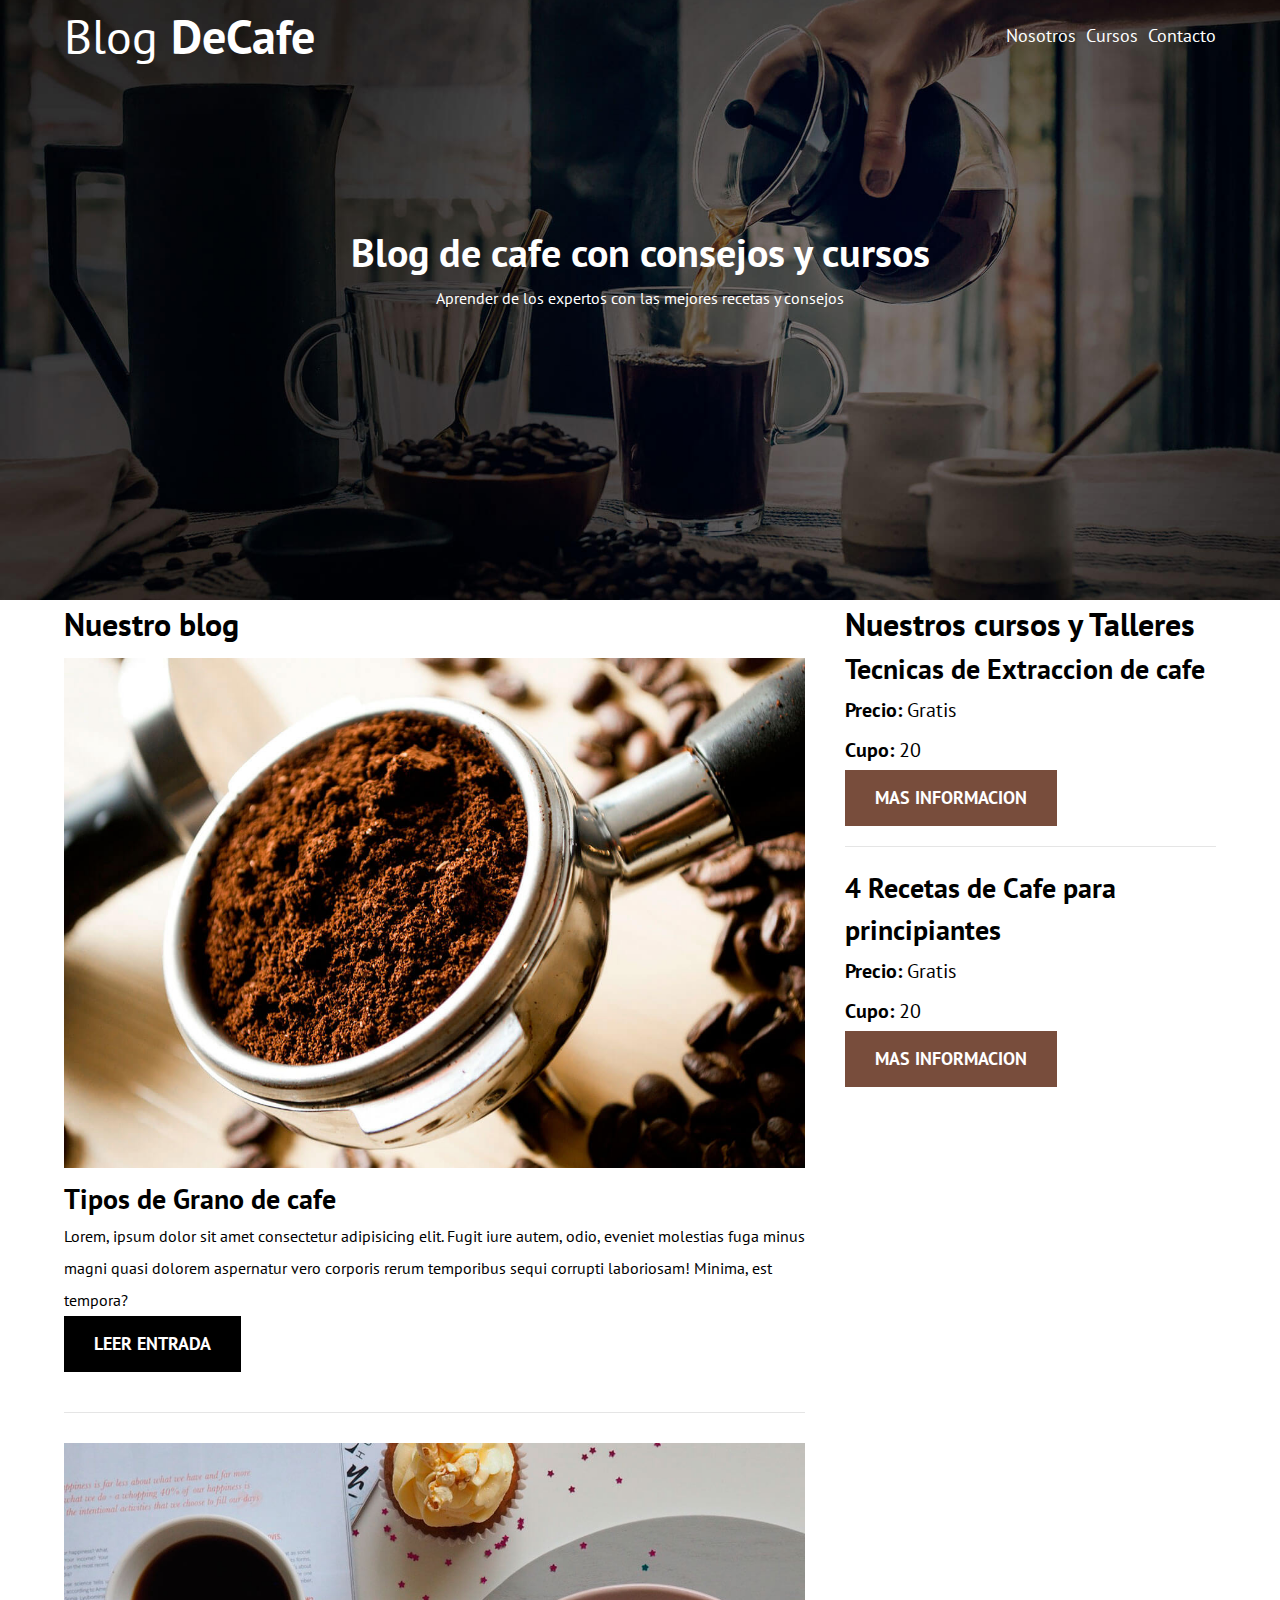
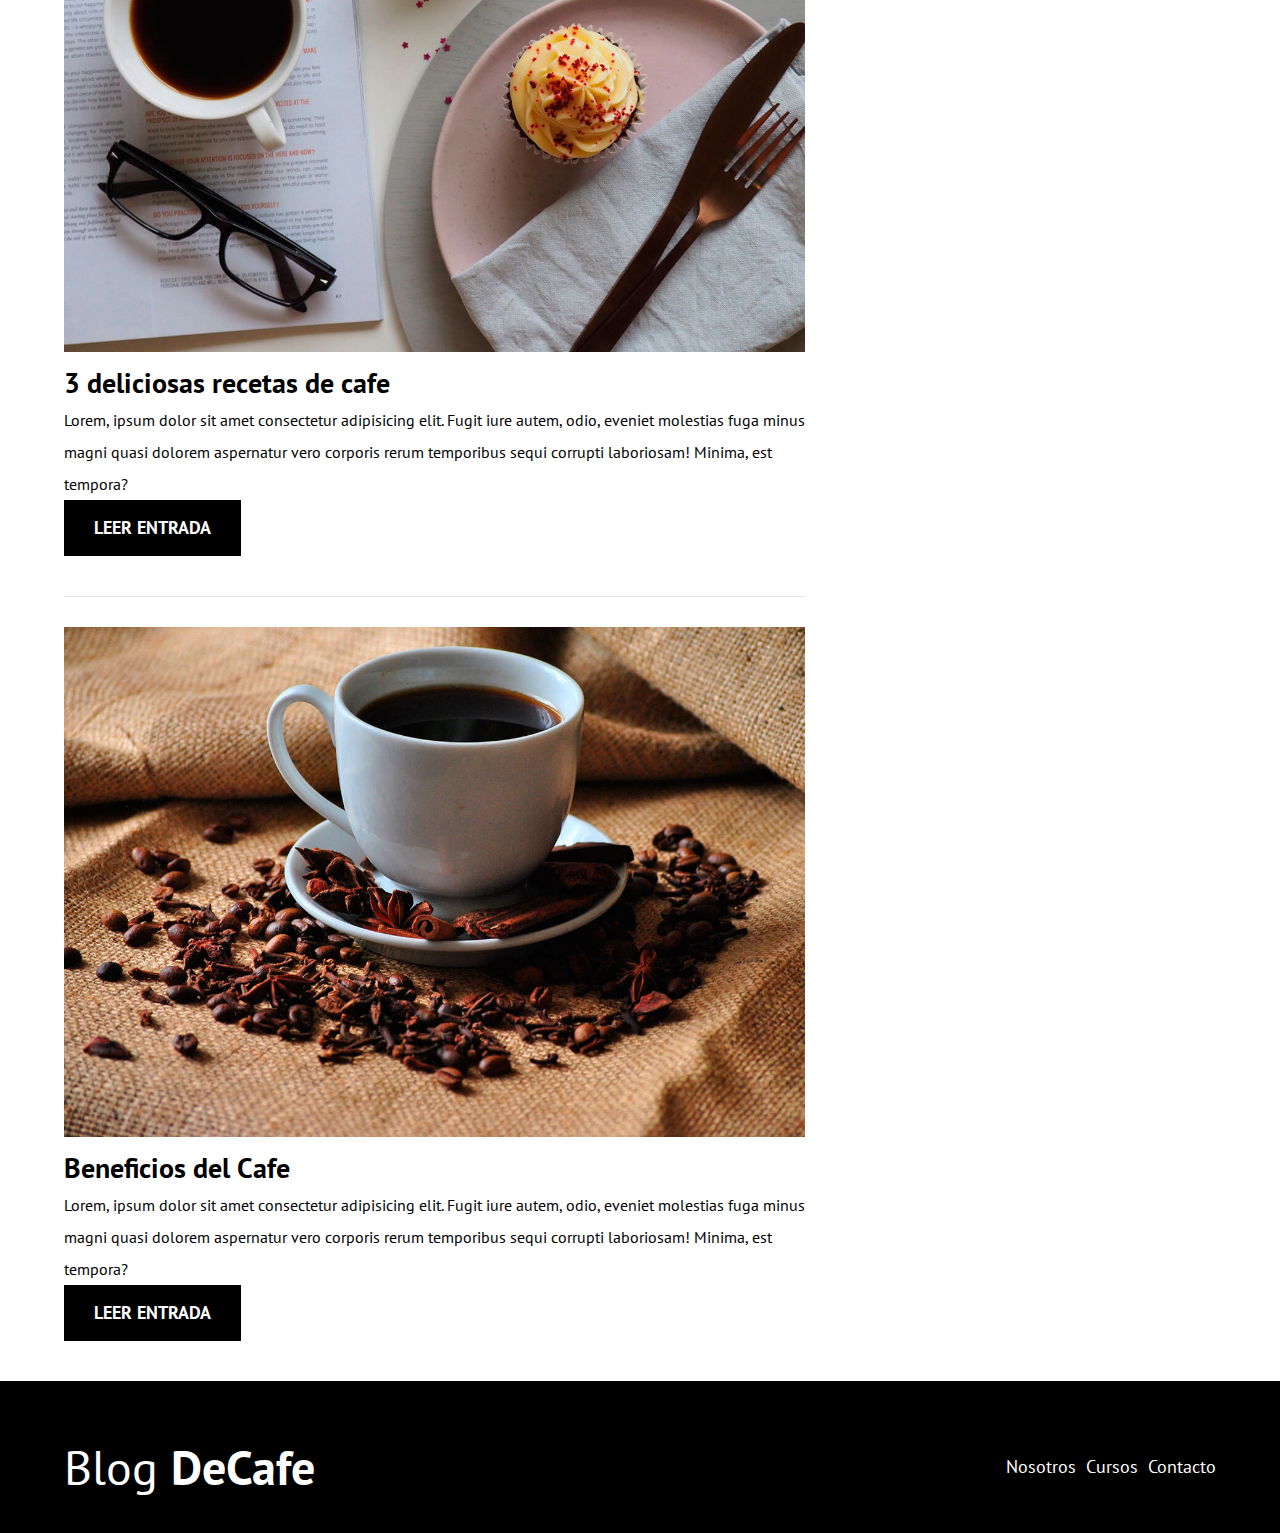
<file: index.html>
<!DOCTYPE html>
<html lang="en">
<head>
    <meta charset="UTF-8">
    <meta http-equiv="X-UA-Compatible" content="IE=edge">
    <meta name="viewport" content="width=device-width, initial-scale=1.0">
    <title>Blog de Cafe</title>
    <meta name="descripcion" content="Pagina web de Blog de Cafe">


    <!--fonts-->
    <link rel="preconnect" href="https://fonts.googleapis.com">
    <link rel="preconnect" href="https://fonts.gstatic.com" crossorigin>
    <link rel="preconnect" href="https://fonts.googleapis.com">
    <link rel="preconnect" href="https://fonts.gstatic.com" crossorigin>
    <link rel="preconnect" href="https://fonts.googleapis.com">
    <link rel="preconnect" href="https://fonts.gstatic.com" crossorigin> 
 
    <!-- pre-load -->
    <link rel="pre-load" href="normalice.css" as="style">
    <link rel="pre-load" href="style.css" as="style">
    <link rel="pre-load" href="https://fonts.googleapis.com/css2?family=PT+Sans:wght@700&display=swap" crossorigin="crossorigin" as="font">
    <link rel="pre-load" href="https://fonts.googleapis.com/css2?family=PT+Sans&display=swap" crossorigin="crossorigin" as="font">
    <link rel="pre-load" href="https://fonts.googleapis.com/css2?family=Staatliches&display=swap" crossorigin="crossorigin" as="font">
    

    <!-- fonts -->
    <link href="https://fonts.googleapis.com/css2?family=PT+Sans:wght@700&display=swap" rel="stylesheet">
    <link href="https://fonts.googleapis.com/css2?family=PT+Sans&display=swap" rel="stylesheet">
    <link href="https://fonts.googleapis.com/css2?family=Staatliches&display=swap" rel="stylesheet">
    <!--normalice-->
   <link rel="stylesheet" href="normalice.css">
    <!-- style-->
    <link rel="stylesheet" href="style.css">
</head>
<body>
    <header class="header">
         <div class="contenedor">
            <div class="barra">
                <a class="logo" href="index.html">
                     <h1 class="logo__nombre no-margin centrar-texto">Blog <span class="logo__bold"> DeCafe</span></h1>
                </a>

                <nav class="navegacion">
                    <a href="nosotros.html" class="navegacion__enlaces">Nosotros</a>
                    <a href="cursos.html" class="navegacion__enlaces">Cursos</a>
                    <a href="contacto.html" class="navegacion__enlaces">Contacto</a>

                </nav>
            </div>
        </div>
        <div class="header__texto">
            <h2 class="no-margin">Blog de cafe con consejos y cursos</h2>
            <p class="no-margin">Aprender de los expertos con las mejores recetas y consejos</p>
        </div>

    </header>

    <div class="contenedor contenido-principal">
        <main class="blog">
            <h3> Nuestro blog</h3>
            <article class="entrada">
                <div class="entrada__imagen">
                     <img loading="lazy" src="img/blog1.jpg" alt="imgane blog">
                </div>
                <div class="entrada__contenido">
                    <h4 class="no-margin">Tipos de Grano de cafe</h4>
                    <p>
                        Lorem, ipsum dolor sit amet consectetur adipisicing elit. Fugit iure autem, odio, eveniet molestias fuga minus magni quasi dolorem aspernatur vero corporis rerum temporibus sequi corrupti laboriosam! Minima, est tempora? </p>
                        <a href="entrada1.html" class="boton boton--primario">Leer entrada</a>
                </div>
            </article>
            <article class="entrada">
                <div class="entrada__imagen">
                     <img loading="lazy" src="img/blog2.jpg" alt="imgane blog">
                </div>
                <div class="entrada__contenido">
                    <h4 class="no-margin">3 deliciosas recetas de cafe</h4>
                    <p>
                        Lorem, ipsum dolor sit amet consectetur adipisicing elit. Fugit iure autem, odio, eveniet molestias fuga minus magni quasi dolorem aspernatur vero corporis rerum temporibus sequi corrupti laboriosam! Minima, est tempora? </p>
                        <a href="entrada2.html" class="boton boton--primario">Leer entrada</a>
                </div>
            </article>
            <article class="entrada">
                <div class="entrada__imagen">
                     <img loading="lazy" src="img/blog3.jpg" alt="imgane blog">
                </div>
                <div class="entrada__contenido">
                    <h4 class="no-margin">Beneficios del Cafe</h4>
                    <p>
                        Lorem, ipsum dolor sit amet consectetur adipisicing elit. Fugit iure autem, odio, eveniet molestias fuga minus magni quasi dolorem aspernatur vero corporis rerum temporibus sequi corrupti laboriosam! Minima, est tempora? </p>
                        <a href="entrada3.html" class="boton boton--primario">Leer entrada</a>
                </div>
            </article>
            
        </main>
        <aside class="sidebar">
            <h3>Nuestros cursos y Talleres</h3>
            <ul class="cursos no-pading">
                <li class="widget-cursos">
                    <h4 class="no-margin">Tecnicas de Extraccion de cafe</h4>
                    <p class="widget-curso__label">Precio:
                    <span class="widget-curso__info">Gratis</span>
                    <p class="widget-curso__label">Cupo:
                    <span class="widget-curso__info"> 20</span>
                    </p>
                    <a href="cursos.html" class="boton boton--secundario">Mas informacion </a>
                </li>
                <li class="widget-cursos">
                    <h4 class="no-margin">4 Recetas de Cafe para principiantes</h4>
                    <p class="widget-curso__label">Precio:
                    <span class="widget-curso__info">Gratis</span>
                    <p class="widget-curso__label">Cupo:
                    <span class="widget-curso__info"> 20</span>
                    </p>
                    <a href="cursos.html" class="boton boton--secundario">Mas informacion</a>
                </li>
            </ul>
        </aside>
    </div> 
</body>
<footer class="footer"> 
    <div class="contenedor footer-flex">
        <a class="logo" href="index.html">
            <h1 class="logo__nombre no-margin centrar-texto">Blog <span class="logo__bold"> DeCafe</span></h1>
       </a>
        <nav class="navegacion">
            <a href="nosotros.html" class="navegacion__enlaces">Nosotros</a>
            <a href="cursos.html" class="navegacion__enlaces">Cursos</a>
            <a href="contacto.html" class="navegacion__enlaces">Contacto</a>

        </nav>
    </div>
</footer>
</html>
</file>
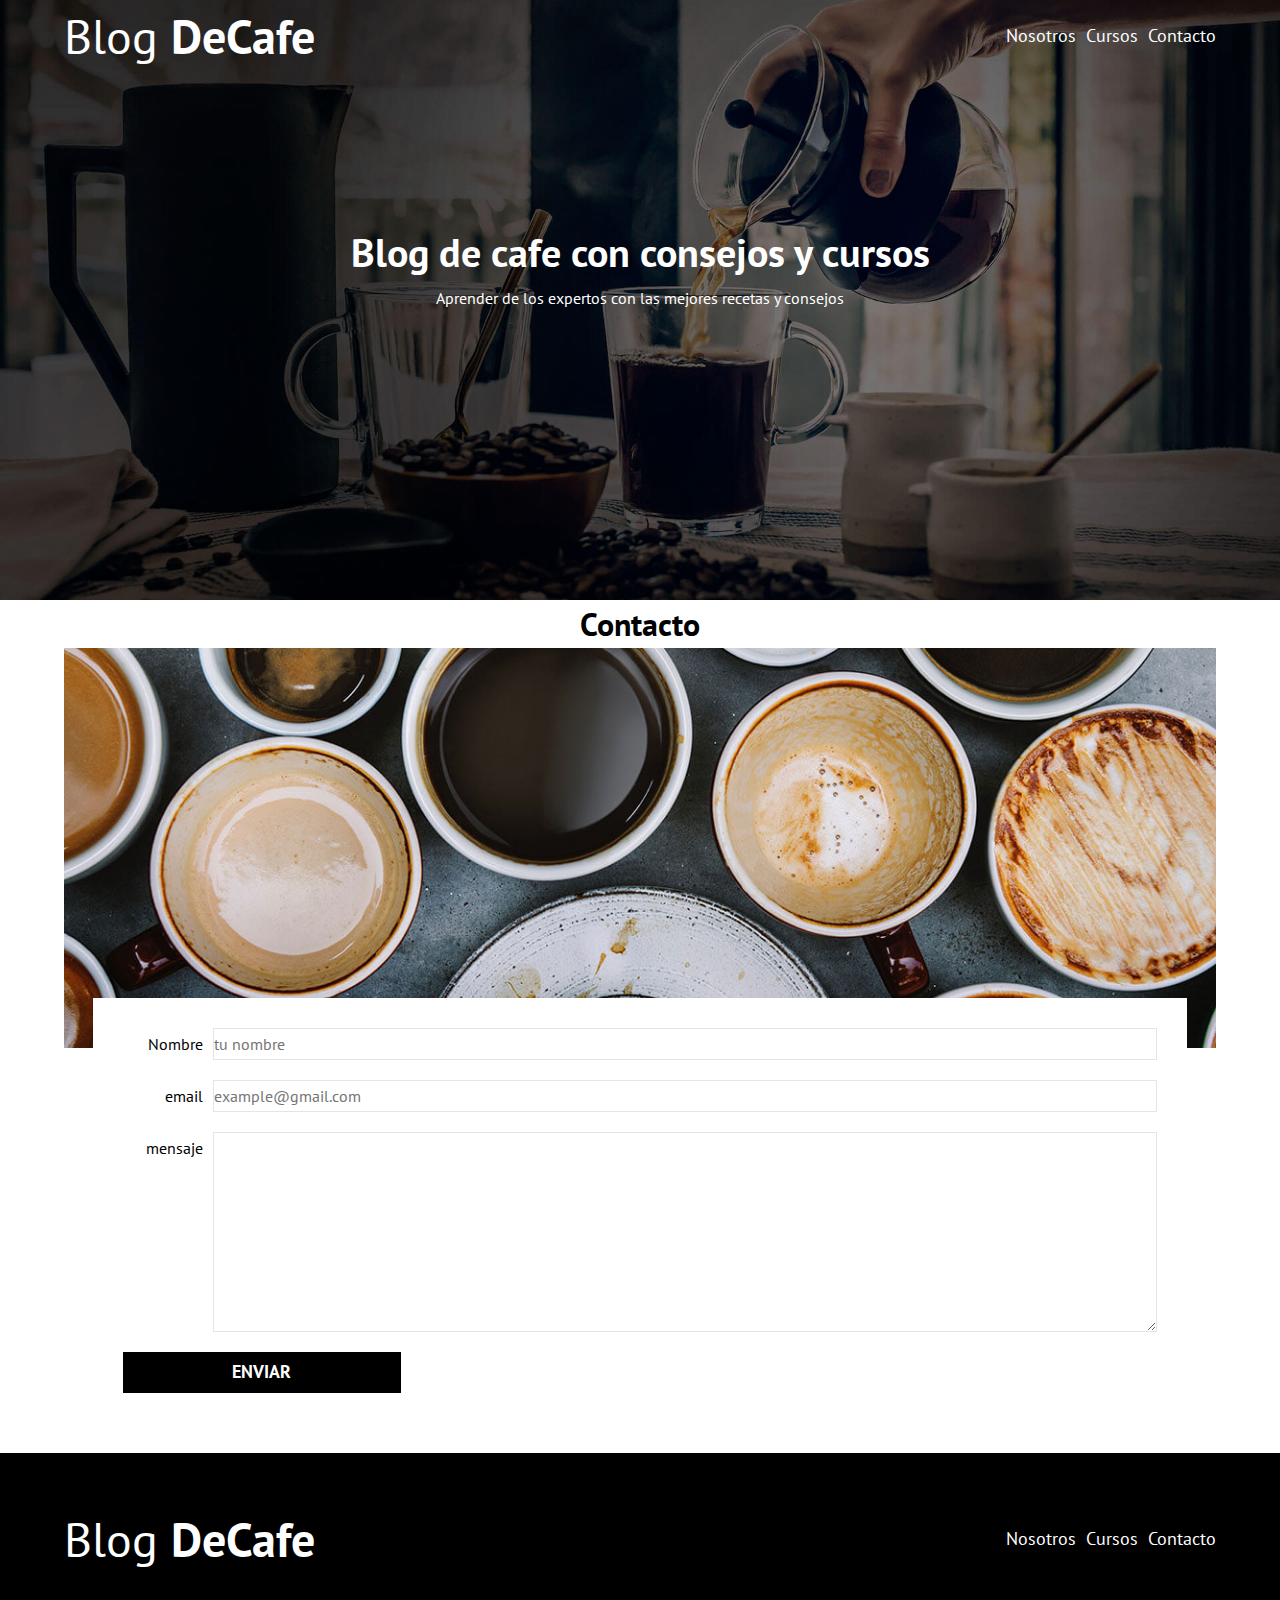
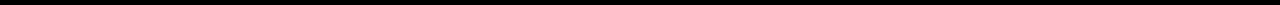
<file: contacto.html>
<!DOCTYPE html>
<html lang="en">
    <head>
        <meta charset="UTF-8">
        <meta http-equiv="X-UA-Compatible" content="IE=edge">
        <meta name="viewport" content="width=device-width, initial-scale=1.0">
        <title>Blog de Cafe</title>
    
        <!--fonts-->
        <link rel="preconnect" href="https://fonts.googleapis.com">
        <link rel="preconnect" href="https://fonts.gstatic.com" crossorigin>
        <link rel="preconnect" href="https://fonts.googleapis.com">
        <link rel="preconnect" href="https://fonts.gstatic.com" crossorigin>
        <link rel="preconnect" href="https://fonts.googleapis.com">
        <link rel="preconnect" href="https://fonts.gstatic.com" crossorigin>
        <!-- prefecht -->
        <link rel="prefecht" href="nosotros.html" as="document">
     
        <!-- pre-load -->
        <link rel="pre-load" href="normalice.css" as="style">
        <link rel="pre-load" href="style.css" as="style">
        <link rel="pre-load" href="https://fonts.googleapis.com/css2?family=PT+Sans:wght@700&display=swap" crossorigin="crossorigin" as="font">
        <link rel="pre-load" href="https://fonts.googleapis.com/css2?family=PT+Sans&display=swap" crossorigin="crossorigin" as="font">
        <link rel="pre-load" href="https://fonts.googleapis.com/css2?family=Staatliches&display=swap" crossorigin="crossorigin" as="font">
        
    
        <!-- fonts -->
        <link href="https://fonts.googleapis.com/css2?family=PT+Sans:wght@700&display=swap" rel="stylesheet">
        <link href="https://fonts.googleapis.com/css2?family=PT+Sans&display=swap" rel="stylesheet">
        <link href="https://fonts.googleapis.com/css2?family=Staatliches&display=swap" rel="stylesheet">
        <!--normalice-->
       <link rel="stylesheet" href="normalice.css">
        <!-- style-->
        <link rel="stylesheet" href="style.css">  
    </head>
<body>
    <header class="header">
         <div class="contenedor">
            <div class="barra">
                <a class="logo" href="index.html">
                     <h1 class="logo__nombre no-margin centrar-texto">Blog <span class="logo__bold"> DeCafe</span></h1>
                </a>

                <nav class="navegacion">
                    <a href="nosotros.html" class="navegacion__enlaces">Nosotros</a>
                    <a href="cursos.html" class="navegacion__enlaces">Cursos</a>
                    <a href="contacto.html" class="navegacion__enlaces">Contacto</a>
 
                </nav>
            </div>
        </div>
        <div class="header__texto">
            <h2 class="no-margin">Blog de cafe con consejos y cursos</h2>
            <p class="no-margin">Aprender de los expertos con las mejores recetas y consejos</p>
        </div>

    </header>

    <main class="contenedor">
        <h3 class="centrar-texto">Contacto</h3>
        <div class="contacto-bg">

        </div>
          <form class="formulario">
            <div class="campo">
                <label class="campo__label" for="nombre">Nombre</label>
                <input class="campo__field" type="text" placeholder="tu nombre" id="nombre">
            </div>
            <div class="campo">
                <label class="campo__label"  for="email">email</label>
                <input class="campo__field" type="email" placeholder="example@gmail.com" id="email">
            </div>
            <div class="campo">
                <label class="campo__label" for="mensaje">mensaje</label>
                <textarea class="campo__field campo__field--textarea" id="mensaje" cols="30" rows="10"></textarea>       
            </div>
            <div class="campo">
                <input type="sumbit" value="Enviar" class="boton boton--primario">
            </div>
         </form>

    </main>
</body>
<footer class="footer"> 
    <div class="contenedor footer-flex">
        <a class="logo" href="index.html">
            <h1 class="logo__nombre no-margin centrar-texto">Blog <span class="logo__bold"> DeCafe</span></h1>
       </a>
        <nav class="navegacion">
            <a href="nosotros.html" class="navegacion__enlaces">Nosotros</a>
            <a href="cursos.html" class="navegacion__enlaces">Cursos</a>
            <a href="contacto.html" class="navegacion__enlaces">Contacto</a>

        </nav>
    </div>
</footer>
</html>
</file>
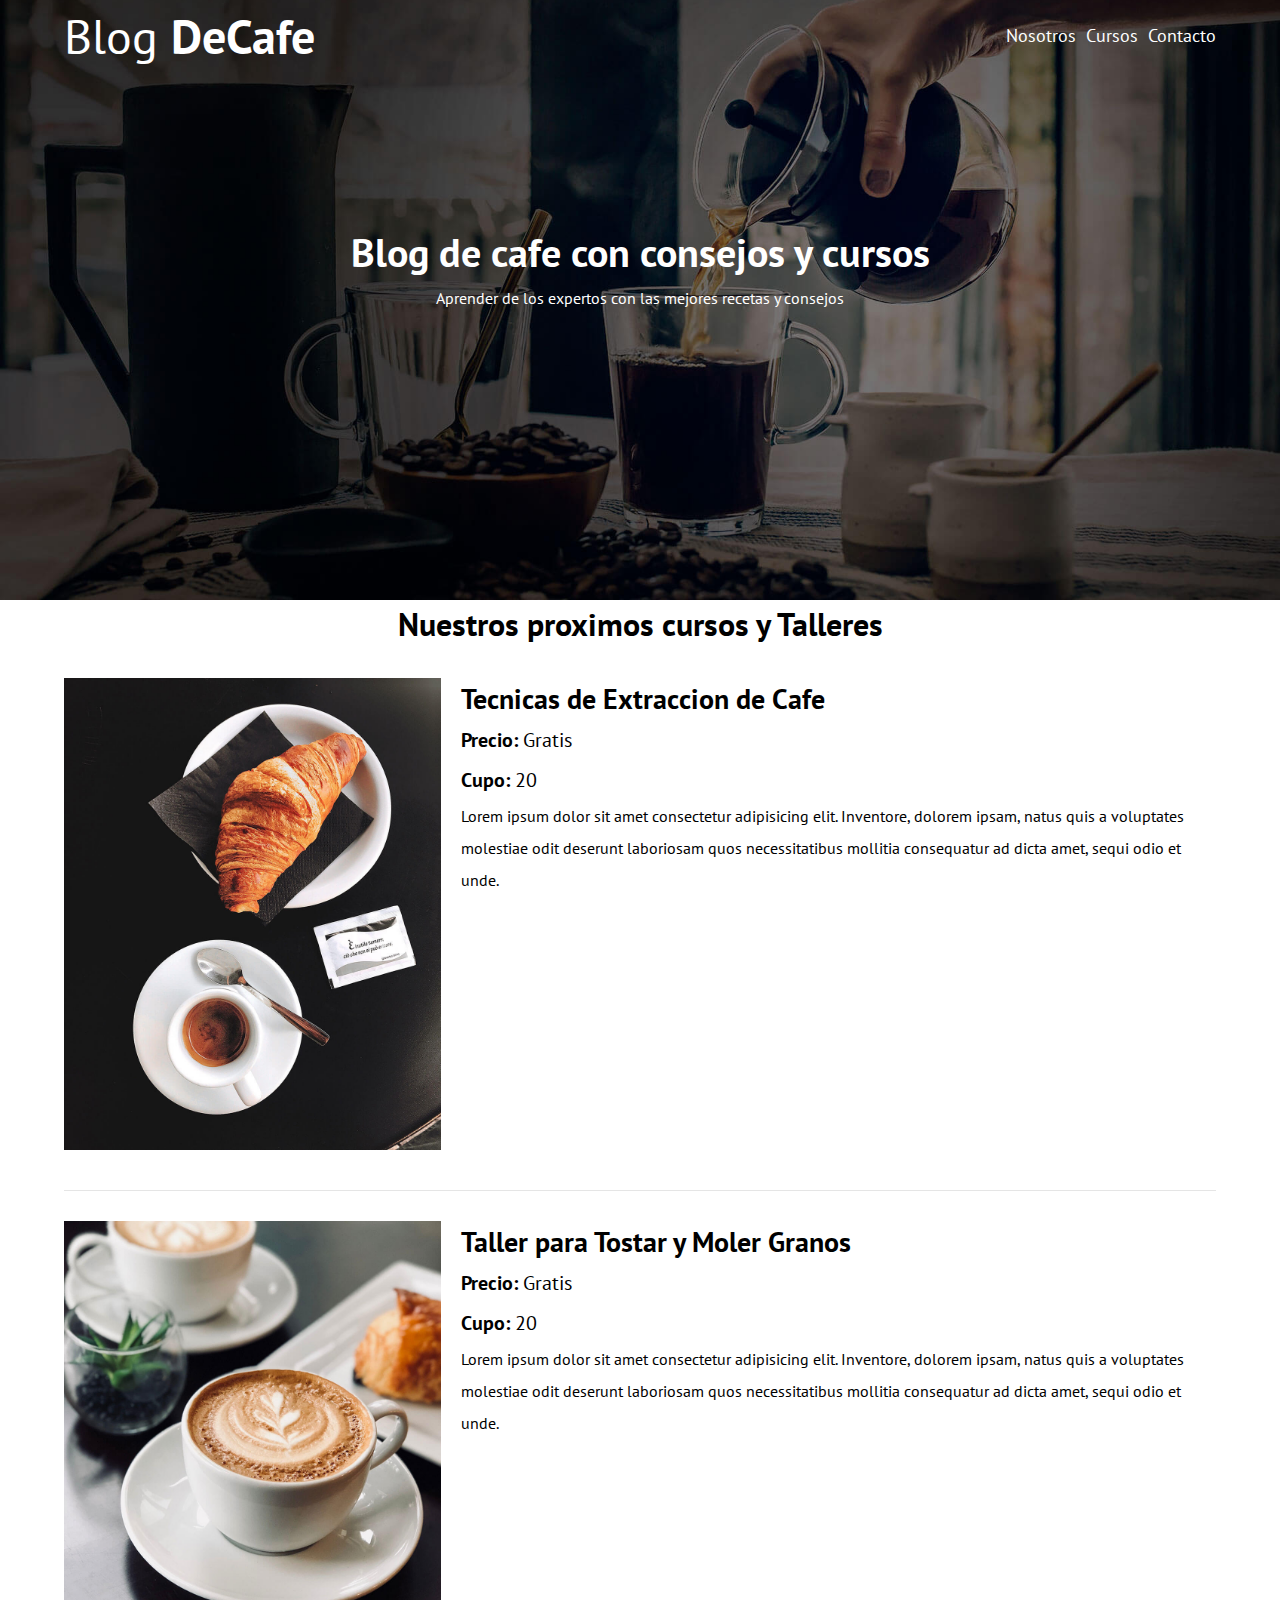
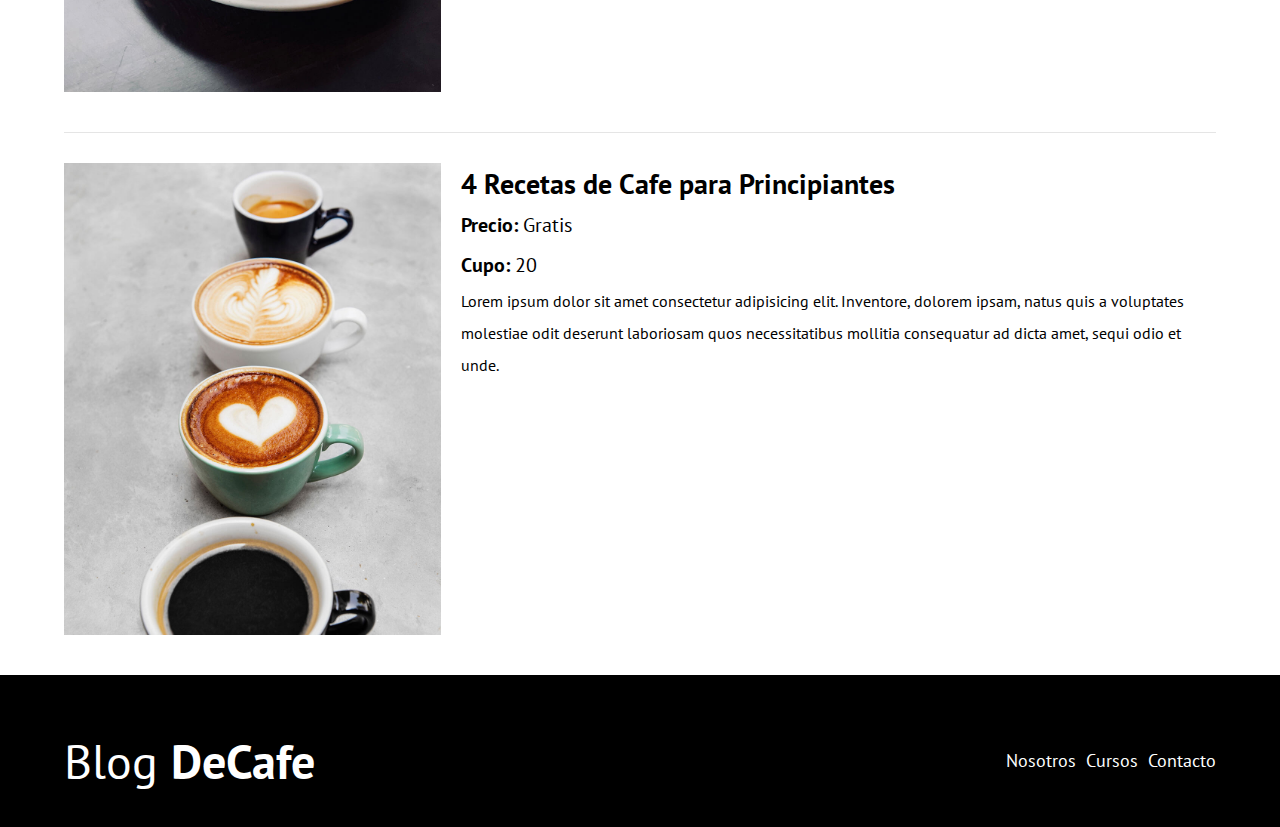
<file: cursos.html>
<!DOCTYPE html>
<html lang="en">
    <head>
        <meta charset="UTF-8">
        <meta http-equiv="X-UA-Compatible" content="IE=edge">
        <meta name="viewport" content="width=device-width, initial-scale=1.0">
        <title>Blog de Cafe</title>
    
        <!--fonts-->
        <link rel="preconnect" href="https://fonts.googleapis.com">
        <link rel="preconnect" href="https://fonts.gstatic.com" crossorigin>
        <link rel="preconnect" href="https://fonts.googleapis.com">
        <link rel="preconnect" href="https://fonts.gstatic.com" crossorigin>
        <link rel="preconnect" href="https://fonts.googleapis.com">
        <link rel="preconnect" href="https://fonts.gstatic.com" crossorigin>
     
        <!-- pre-load -->
        <link rel="pre-load" href="normalice.css" as="style">
        <link rel="pre-load" href="style.css" as="style">
        <link rel="pre-load" href="https://fonts.googleapis.com/css2?family=PT+Sans:wght@700&display=swap" crossorigin="crossorigin" as="font">
        <link rel="pre-load" href="https://fonts.googleapis.com/css2?family=PT+Sans&display=swap" crossorigin="crossorigin" as="font">
        <link rel="pre-load" href="https://fonts.googleapis.com/css2?family=Staatliches&display=swap" crossorigin="crossorigin" as="font">
        
    
        <!-- fonts -->
        <link href="https://fonts.googleapis.com/css2?family=PT+Sans:wght@700&display=swap" rel="stylesheet">
        <link href="https://fonts.googleapis.com/css2?family=PT+Sans&display=swap" rel="stylesheet">
        <link href="https://fonts.googleapis.com/css2?family=Staatliches&display=swap" rel="stylesheet">
        <!--normalice-->
       <link rel="stylesheet" href="normalice.css">
        <!-- style-->
        <link rel="stylesheet" href="style.css">
    </head>
<body>
    <header class="header">
         <div class="contenedor">
            <div class="barra">
                <a class="logo" href="index.html">
                     <h1 class="logo__nombre no-margin centrar-texto">Blog <span class="logo__bold"> DeCafe</span></h1>
                </a>

                <nav class="navegacion">
                    <a href="nosotros.html" class="navegacion__enlaces">Nosotros</a>
                    <a href="cursos.html" class="navegacion__enlaces">Cursos</a>
                    <a href="contacto.html" class="navegacion__enlaces">Contacto</a>
 
                </nav>
            </div>
        </div>
        <div class="header__texto">
            <h2 class="no-margin">Blog de cafe con consejos y cursos</h2>
            <p class="no-margin">Aprender de los expertos con las mejores recetas y consejos</p>
        </div>

    </header>

    <main class="contenedor">
            <h3 class="centrar-texto">Nuestros proximos cursos y Talleres </h3>
            <div class="curso">
                <div class="curso__imagen">
                    <img loading="lazy" src="img/curso1.jpg" alt="imagen curso">
                </div>
            <div class="curso__informacion">
                <h4 class="no-margin">Tecnicas de Extraccion de Cafe</h4>
                <p class="curso__label">Precio:
                <span class="curso__info">Gratis</span>
                <p class="curso__label">Cupo:
                <span class="curso__info"> 20</span>
                </p>
            <p class="curso__descripcion"> Lorem ipsum dolor sit amet consectetur adipisicing elit. Inventore, dolorem ipsam, natus quis a voluptates molestiae odit deserunt laboriosam quos necessitatibus mollitia consequatur ad dicta amet, sequi odio et unde.</p>
            </div> <!--curso info -->
        </div>     <!--curso  -->
            

        <div class="curso">
            <div class="curso__imagen">
                <img loading="lazy" src="img/curso2.jpg" alt="imagen curso">
            </div>
        <div class="curso__informacion">
            <h4 class="no-margin">Taller para Tostar y Moler Granos</h4>
            <p class="curso__label">Precio:
            <span class="curso__info">Gratis</span>
            <p class="curso__label">Cupo:
            <span class="curso__info"> 20</span>
            </p>
        <p class="curso__descripcion"> Lorem ipsum dolor sit amet consectetur adipisicing elit. Inventore, dolorem ipsam, natus quis a voluptates molestiae odit deserunt laboriosam quos necessitatibus mollitia consequatur ad dicta amet, sequi odio et unde.</p>
        </div> <!--curso info -->
        </div>     <!--curso  -->


        <div class="curso">
            <div class="curso__imagen">
                <img loading="lazy" src="img/curso3.jpg" alt="imagen curso">
            </div>
        <div class="curso__informacion">
            <h4 class="no-margin">4 Recetas de Cafe para Principiantes</h4>
            <p class="curso__label">Precio:
            <span class="curso__info">Gratis</span>
            <p class="curso__label">Cupo:
            <span class="curso__info"> 20</span>
            </p>
        <p class="curso__descripcion"> Lorem ipsum dolor sit amet consectetur adipisicing elit. Inventore, dolorem ipsam, natus quis a voluptates molestiae odit deserunt laboriosam quos necessitatibus mollitia consequatur ad dicta amet, sequi odio et unde.</p>
        </div> <!--curso info -->
        </div>     <!--curso  -->





    </main>
</body>
<footer class="footer"> 
    <div class="contenedor footer-flex">
        <a class="logo" href="index.html">
            <h1 class="logo__nombre no-margin centrar-texto">Blog <span class="logo__bold"> DeCafe</span></h1>
       </a>
        <nav class="navegacion">
            <a href="nosotros.html" class="navegacion__enlaces">Nosotros</a>
            <a href="cursos.html" class="navegacion__enlaces">Cursos</a>
            <a href="contacto.html" class="navegacion__enlaces">Contacto</a>

        </nav>
    </div>
</footer>
</html>
</file>
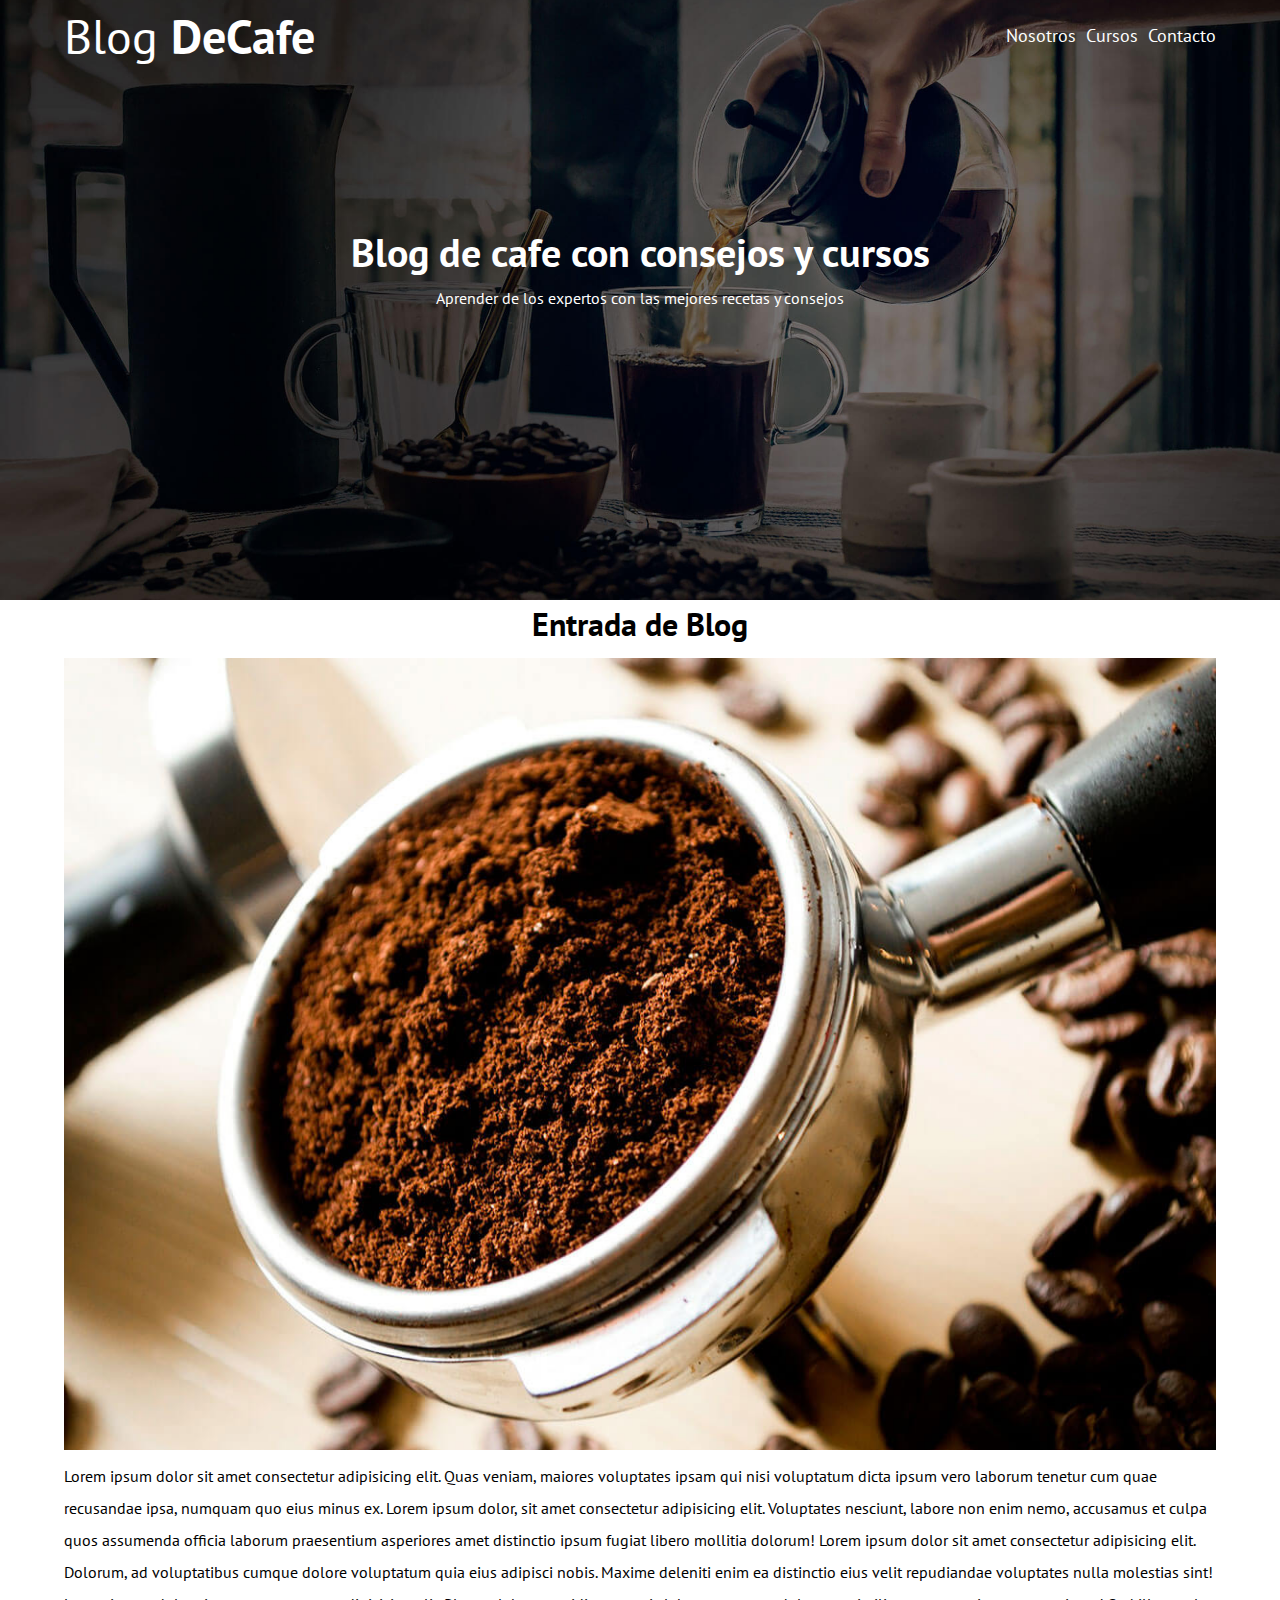
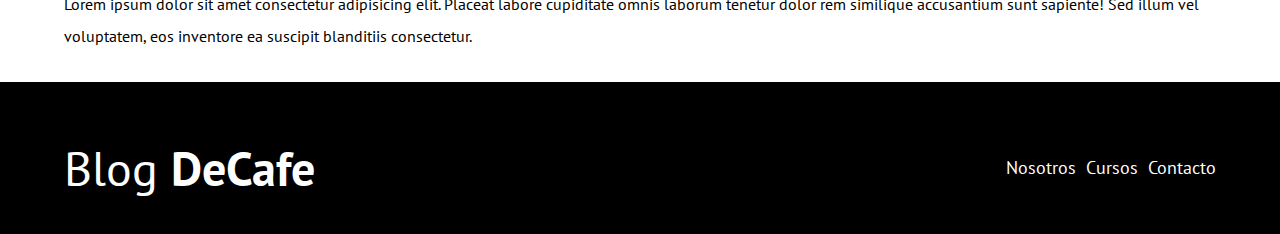
<file: entrada1.html>
<!DOCTYPE html>
<html lang="en">
    <head>
        <meta charset="UTF-8">
        <meta http-equiv="X-UA-Compatible" content="IE=edge">
        <meta name="viewport" content="width=device-width, initial-scale=1.0">
        <title>Blog de Cafe</title>
    
        <!--fonts-->
        <link rel="preconnect" href="https://fonts.googleapis.com">
        <link rel="preconnect" href="https://fonts.gstatic.com" crossorigin>
        <link rel="preconnect" href="https://fonts.googleapis.com">
        <link rel="preconnect" href="https://fonts.gstatic.com" crossorigin>
        <link rel="preconnect" href="https://fonts.googleapis.com">
        <link rel="preconnect" href="https://fonts.gstatic.com" crossorigin>
     
        <!-- pre-load -->
        <link rel="pre-load" href="normalice.css" as="style">
        <link rel="pre-load" href="style.css" as="style">
        <link rel="pre-load" href="https://fonts.googleapis.com/css2?family=PT+Sans:wght@700&display=swap" crossorigin="crossorigin" as="font">
        <link rel="pre-load" href="https://fonts.googleapis.com/css2?family=PT+Sans&display=swap" crossorigin="crossorigin" as="font">
        <link rel="pre-load" href="https://fonts.googleapis.com/css2?family=Staatliches&display=swap" crossorigin="crossorigin" as="font">
        
    
        <!-- fonts -->
        <link href="https://fonts.googleapis.com/css2?family=PT+Sans:wght@700&display=swap" rel="stylesheet">
        <link href="https://fonts.googleapis.com/css2?family=PT+Sans&display=swap" rel="stylesheet">
        <link href="https://fonts.googleapis.com/css2?family=Staatliches&display=swap" rel="stylesheet">
        <!--normalice-->
       <link rel="stylesheet" href="normalice.css">
        <!-- style-->
        <link rel="stylesheet" href="style.css">
    </head>
<body>
    <header class="header">
         <div class="contenedor">
            <div class="barra">
                <a class="logo" href="index.html">
                     <h1 class="logo__nombre no-margin centrar-texto">Blog <span class="logo__bold"> DeCafe</span></h1>
                </a>

                <nav class="navegacion">
                    <a href="nosotros.html" class="navegacion__enlaces">Nosotros</a>
                    <a href="cursos.html" class="navegacion__enlaces">Cursos</a>
                    <a href="contacto.html" class="navegacion__enlaces">Contacto</a>
 
                </nav>
            </div>
        </div>
        <div class="header__texto">
            <h2 class="no-margin">Blog de cafe con consejos y cursos</h2>
            <p class="no-margin">Aprender de los expertos con las mejores recetas y consejos</p>
        </div>

    </header>

    <main class="contenedor">
      <h3 class="centrar-texto">Entrada de Blog</h3>
    <div class="entrada">
        <img class="imagen-entrda" src="img/blog1.jpg" alt="imagen entrada">
        <p class="texto-entrada">
          Lorem ipsum dolor sit amet consectetur adipisicing elit. Quas veniam, maiores voluptates ipsam qui nisi voluptatum dicta ipsum vero laborum tenetur cum quae recusandae ipsa, numquam quo eius minus ex. Lorem ipsum dolor, sit amet consectetur adipisicing elit. Voluptates nesciunt, labore non enim nemo, accusamus et culpa quos assumenda officia laborum praesentium asperiores amet distinctio ipsum fugiat libero mollitia dolorum! Lorem ipsum dolor sit amet consectetur adipisicing elit. Dolorum, ad voluptatibus cumque dolore voluptatum quia eius adipisci nobis. Maxime deleniti enim ea distinctio eius velit repudiandae voluptates nulla molestias sint! Lorem ipsum dolor sit amet consectetur adipisicing elit. Placeat labore cupiditate omnis laborum tenetur dolor rem similique accusantium sunt sapiente! Sed illum vel voluptatem, eos inventore ea suscipit blanditiis consectetur.
        </p>
    </div>
    
    </main>
</body>
<footer class="footer"> 
    <div class="contenedor footer-flex">
        <a class="logo" href="index.html">
            <h1 class="logo__nombre no-margin centrar-texto">Blog <span class="logo__bold"> DeCafe</span></h1>
       </a>
        <nav class="navegacion">
            <a href="nosotros.html" class="navegacion__enlaces">Nosotros</a>
            <a href="cursos.html" class="navegacion__enlaces">Cursos</a>
            <a href="contacto.html" class="navegacion__enlaces">Contacto</a>

        </nav>
    </div>
</footer>
</html>
</file>
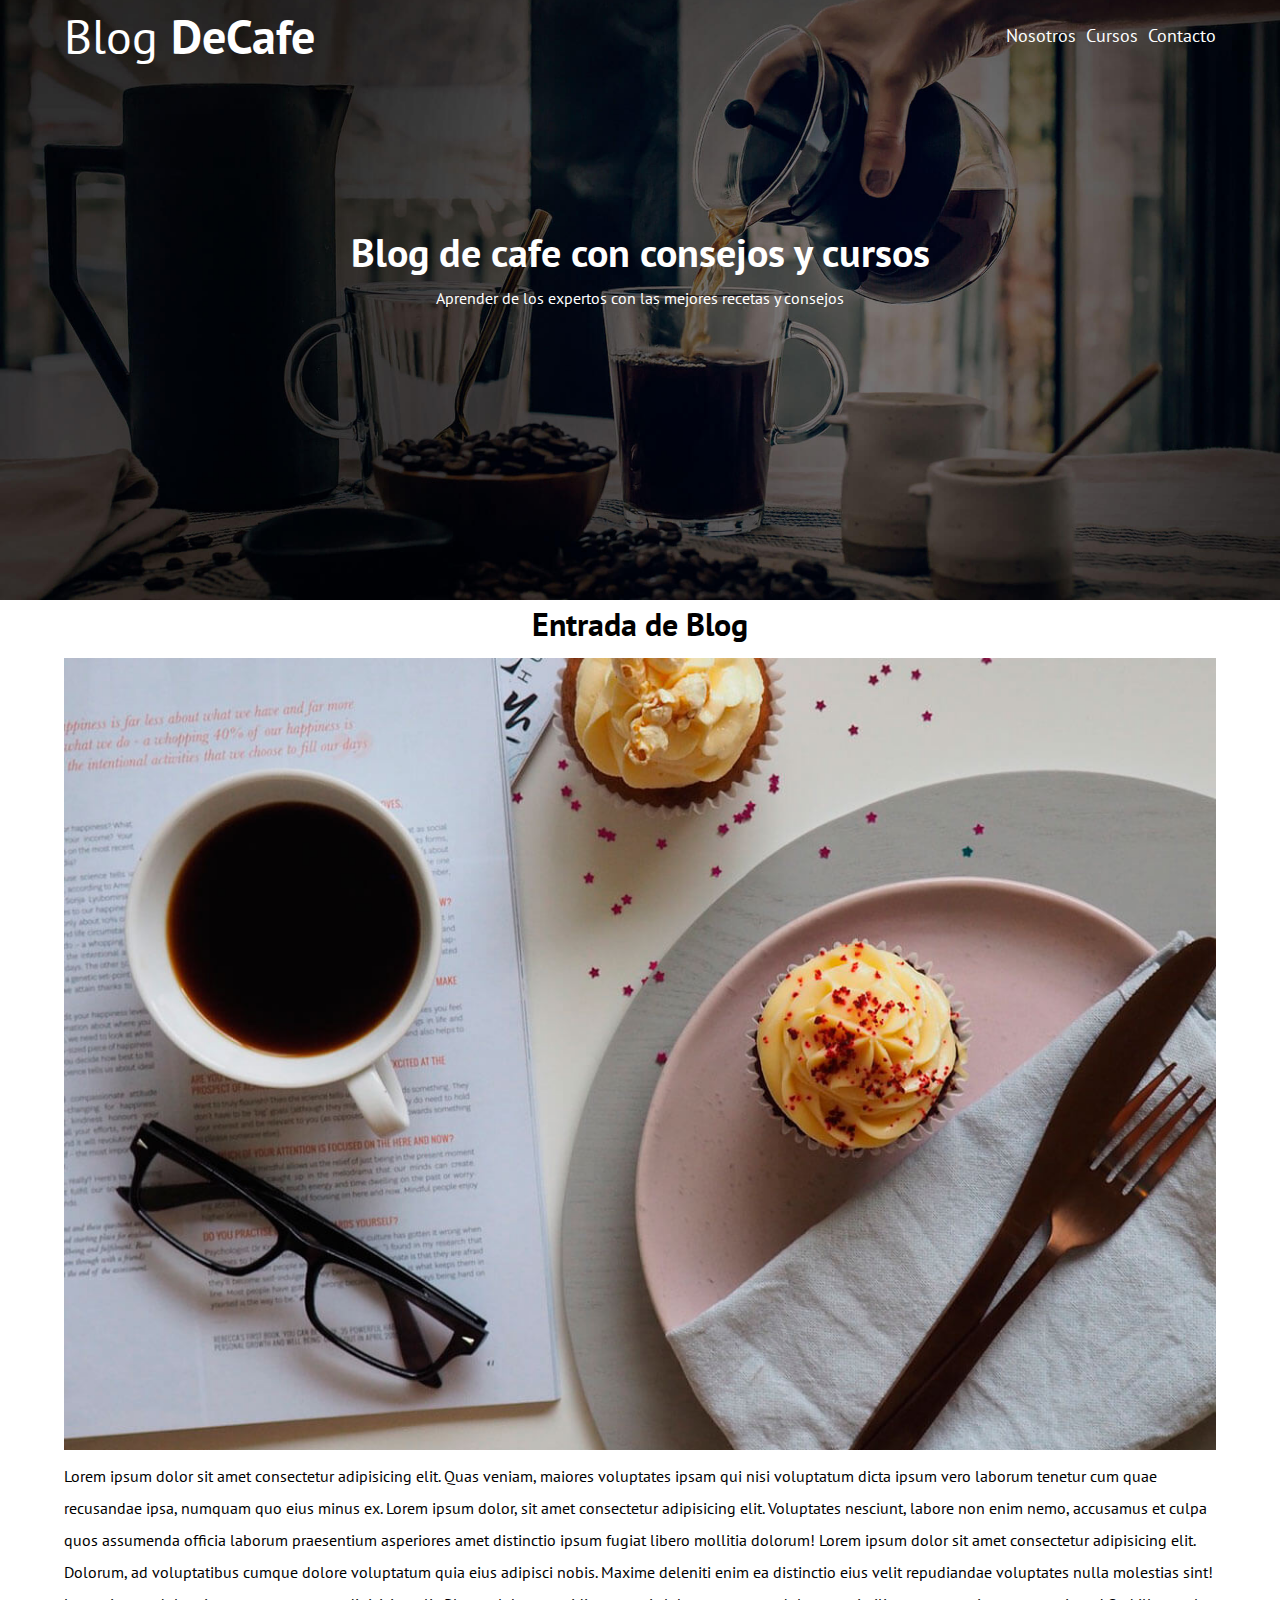
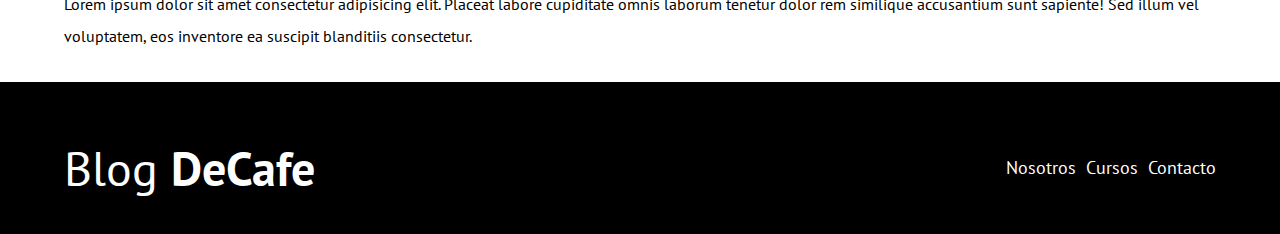
<file: entrada2.html>
<!DOCTYPE html>
<html lang="en">
    <head>
        <meta charset="UTF-8">
        <meta http-equiv="X-UA-Compatible" content="IE=edge">
        <meta name="viewport" content="width=device-width, initial-scale=1.0">
        <title>Blog de Cafe</title>
    
        <!--fonts-->
        <link rel="preconnect" href="https://fonts.googleapis.com">
        <link rel="preconnect" href="https://fonts.gstatic.com" crossorigin>
        <link rel="preconnect" href="https://fonts.googleapis.com">
        <link rel="preconnect" href="https://fonts.gstatic.com" crossorigin>
        <link rel="preconnect" href="https://fonts.googleapis.com">
        <link rel="preconnect" href="https://fonts.gstatic.com" crossorigin>
     
        <!-- pre-load -->
        <link rel="pre-load" href="normalice.css" as="style">
        <link rel="pre-load" href="style.css" as="style">
        <link rel="pre-load" href="https://fonts.googleapis.com/css2?family=PT+Sans:wght@700&display=swap" crossorigin="crossorigin" as="font">
        <link rel="pre-load" href="https://fonts.googleapis.com/css2?family=PT+Sans&display=swap" crossorigin="crossorigin" as="font">
        <link rel="pre-load" href="https://fonts.googleapis.com/css2?family=Staatliches&display=swap" crossorigin="crossorigin" as="font">
        
    
        <!-- fonts -->
        <link href="https://fonts.googleapis.com/css2?family=PT+Sans:wght@700&display=swap" rel="stylesheet">
        <link href="https://fonts.googleapis.com/css2?family=PT+Sans&display=swap" rel="stylesheet">
        <link href="https://fonts.googleapis.com/css2?family=Staatliches&display=swap" rel="stylesheet">
        <!--normalice-->
       <link rel="stylesheet" href="normalice.css">
        <!-- style-->
        <link rel="stylesheet" href="style.css">
    </head>
<body>
    <header class="header">
         <div class="contenedor">
            <div class="barra">
                <a class="logo" href="index.html">
                     <h1 class="logo__nombre no-margin centrar-texto">Blog <span class="logo__bold"> DeCafe</span></h1>
                </a>

                <nav class="navegacion">
                    <a href="nosotros.html" class="navegacion__enlaces">Nosotros</a>
                    <a href="cursos.html" class="navegacion__enlaces">Cursos</a>
                    <a href="contacto.html" class="navegacion__enlaces">Contacto</a>
 
                </nav>
            </div>
        </div>
        <div class="header__texto">
            <h2 class="no-margin">Blog de cafe con consejos y cursos</h2>
            <p class="no-margin">Aprender de los expertos con las mejores recetas y consejos</p>
        </div>

    </header>

    <main class="contenedor">
      <h3 class="centrar-texto">Entrada de Blog</h3>
    <div class="entrada">
        <img class="imagen-entrda" src="img/blog2.jpg" alt="imagen entrada">
        <p class="texto-entrada">
          Lorem ipsum dolor sit amet consectetur adipisicing elit. Quas veniam, maiores voluptates ipsam qui nisi voluptatum dicta ipsum vero laborum tenetur cum quae recusandae ipsa, numquam quo eius minus ex. Lorem ipsum dolor, sit amet consectetur adipisicing elit. Voluptates nesciunt, labore non enim nemo, accusamus et culpa quos assumenda officia laborum praesentium asperiores amet distinctio ipsum fugiat libero mollitia dolorum! Lorem ipsum dolor sit amet consectetur adipisicing elit. Dolorum, ad voluptatibus cumque dolore voluptatum quia eius adipisci nobis. Maxime deleniti enim ea distinctio eius velit repudiandae voluptates nulla molestias sint! Lorem ipsum dolor sit amet consectetur adipisicing elit. Placeat labore cupiditate omnis laborum tenetur dolor rem similique accusantium sunt sapiente! Sed illum vel voluptatem, eos inventore ea suscipit blanditiis consectetur.
        </p>
    </div>
    
    </main>
</body>
<footer class="footer"> 
    <div class="contenedor footer-flex">
        <a class="logo" href="index.html">
            <h1 class="logo__nombre no-margin centrar-texto">Blog <span class="logo__bold"> DeCafe</span></h1>
       </a>
        <nav class="navegacion">
            <a href="nosotros.html" class="navegacion__enlaces">Nosotros</a>
            <a href="cursos.html" class="navegacion__enlaces">Cursos</a>
            <a href="contacto.html" class="navegacion__enlaces">Contacto</a>

        </nav>
    </div>
</footer>
</html>
</file>
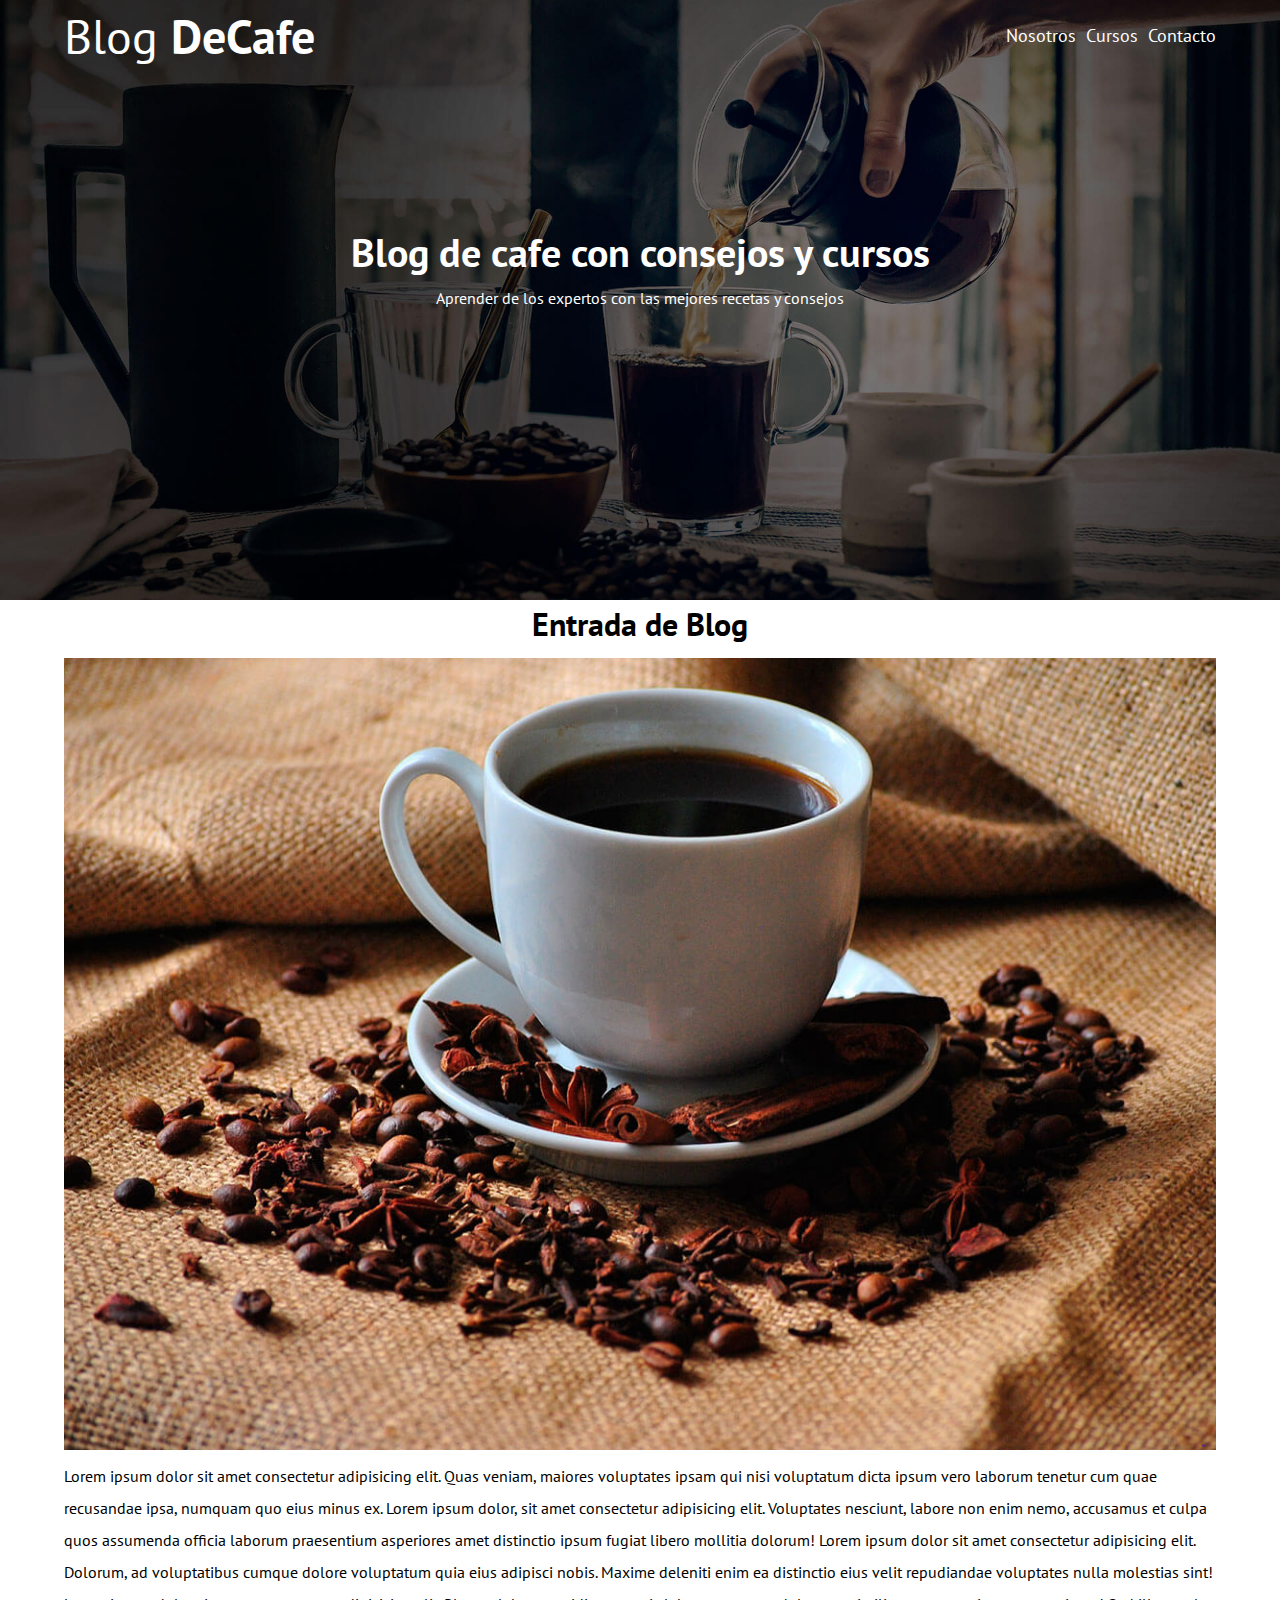
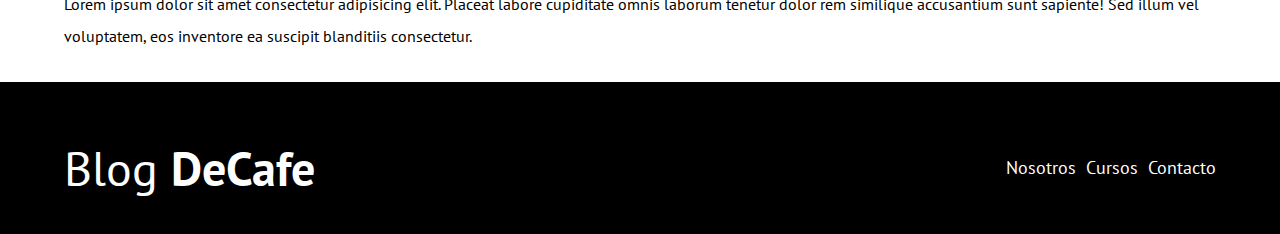
<file: entrada3.html>
<!DOCTYPE html>
<html lang="en">
    <head>
        <meta charset="UTF-8">
        <meta http-equiv="X-UA-Compatible" content="IE=edge">
        <meta name="viewport" content="width=device-width, initial-scale=1.0">
        <title>Blog de Cafe</title>
    
        <!--fonts-->
        <link rel="preconnect" href="https://fonts.googleapis.com">
        <link rel="preconnect" href="https://fonts.gstatic.com" crossorigin>
        <link rel="preconnect" href="https://fonts.googleapis.com">
        <link rel="preconnect" href="https://fonts.gstatic.com" crossorigin>
        <link rel="preconnect" href="https://fonts.googleapis.com">
        <link rel="preconnect" href="https://fonts.gstatic.com" crossorigin>
     
        <!-- pre-load -->
        <link rel="pre-load" href="normalice.css" as="style">
        <link rel="pre-load" href="style.css" as="style">
        <link rel="pre-load" href="https://fonts.googleapis.com/css2?family=PT+Sans:wght@700&display=swap" crossorigin="crossorigin" as="font">
        <link rel="pre-load" href="https://fonts.googleapis.com/css2?family=PT+Sans&display=swap" crossorigin="crossorigin" as="font">
        <link rel="pre-load" href="https://fonts.googleapis.com/css2?family=Staatliches&display=swap" crossorigin="crossorigin" as="font">
        
    
        <!-- fonts -->
        <link href="https://fonts.googleapis.com/css2?family=PT+Sans:wght@700&display=swap" rel="stylesheet">
        <link href="https://fonts.googleapis.com/css2?family=PT+Sans&display=swap" rel="stylesheet">
        <link href="https://fonts.googleapis.com/css2?family=Staatliches&display=swap" rel="stylesheet">
        <!--normalice-->
       <link rel="stylesheet" href="normalice.css">
        <!-- style-->
        <link rel="stylesheet" href="style.css">
    </head>
<body>
    <header class="header">
         <div class="contenedor">
            <div class="barra">
                <a class="logo" href="index.html">
                     <h1 class="logo__nombre no-margin centrar-texto">Blog <span class="logo__bold"> DeCafe</span></h1>
                </a>

                <nav class="navegacion">
                    <a href="nosotros.html" class="navegacion__enlaces">Nosotros</a>
                    <a href="cursos.html" class="navegacion__enlaces">Cursos</a>
                    <a href="contacto.html" class="navegacion__enlaces">Contacto</a>
 
                </nav>
            </div>
        </div>
        <div class="header__texto">
            <h2 class="no-margin">Blog de cafe con consejos y cursos</h2>
            <p class="no-margin">Aprender de los expertos con las mejores recetas y consejos</p>
        </div>

    </header>

    <main class="contenedor">
      <h3 class="centrar-texto">Entrada de Blog</h3>
    <div class="entrada">
        <img class="imagen-entrda" src="img/blog3.jpg" alt="imagen entrada">
        <p class="texto-entrada">
          Lorem ipsum dolor sit amet consectetur adipisicing elit. Quas veniam, maiores voluptates ipsam qui nisi voluptatum dicta ipsum vero laborum tenetur cum quae recusandae ipsa, numquam quo eius minus ex. Lorem ipsum dolor, sit amet consectetur adipisicing elit. Voluptates nesciunt, labore non enim nemo, accusamus et culpa quos assumenda officia laborum praesentium asperiores amet distinctio ipsum fugiat libero mollitia dolorum! Lorem ipsum dolor sit amet consectetur adipisicing elit. Dolorum, ad voluptatibus cumque dolore voluptatum quia eius adipisci nobis. Maxime deleniti enim ea distinctio eius velit repudiandae voluptates nulla molestias sint! Lorem ipsum dolor sit amet consectetur adipisicing elit. Placeat labore cupiditate omnis laborum tenetur dolor rem similique accusantium sunt sapiente! Sed illum vel voluptatem, eos inventore ea suscipit blanditiis consectetur.
        </p>
    </div>
    
    </main>
</body>
<footer class="footer"> 
    <div class="contenedor footer-flex">
        <a class="logo" href="index.html">
            <h1 class="logo__nombre no-margin centrar-texto">Blog <span class="logo__bold"> DeCafe</span></h1>
       </a>
        <nav class="navegacion">
            <a href="nosotros.html" class="navegacion__enlaces">Nosotros</a>
            <a href="cursos.html" class="navegacion__enlaces">Cursos</a>
            <a href="contacto.html" class="navegacion__enlaces">Contacto</a>

        </nav>
    </div>
</footer>
</html>
</file>
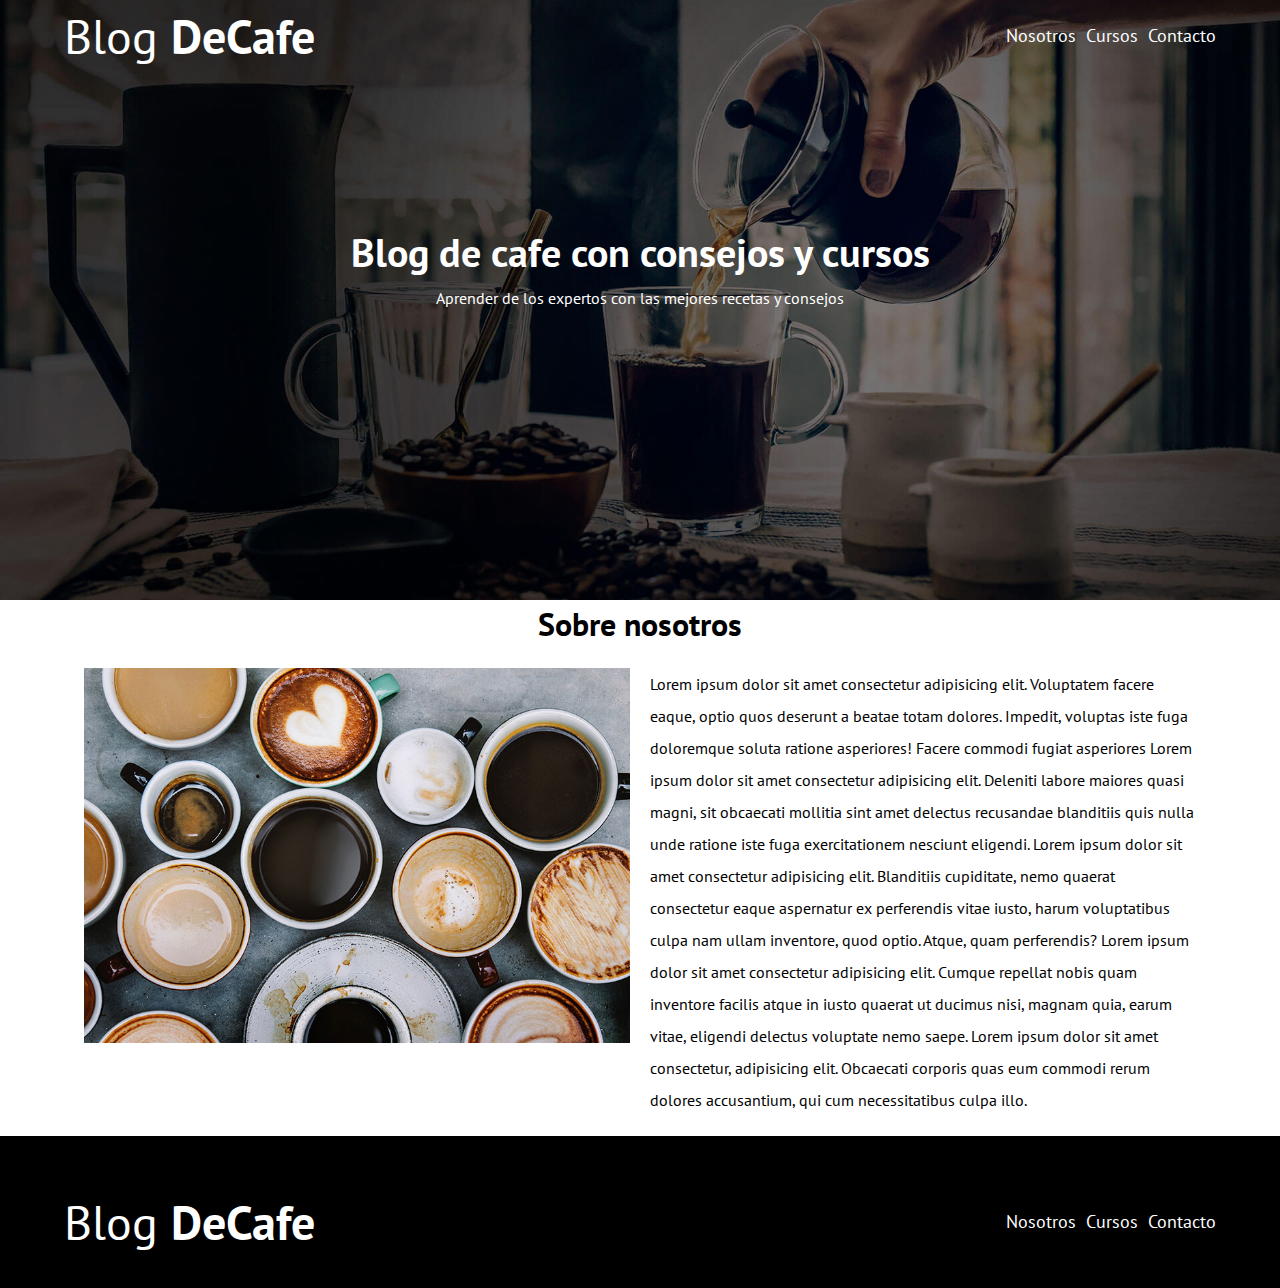
<file: nosotros.html>
<!DOCTYPE html>
<html lang="en">
    <head>
        <meta charset="UTF-8">
        <meta http-equiv="X-UA-Compatible" content="IE=edge">
        <meta name="viewport" content="width=device-width, initial-scale=1.0">
        <title>Blog de Cafe</title>
    
        <!--fonts-->
        <link rel="preconnect" href="https://fonts.googleapis.com">
        <link rel="preconnect" href="https://fonts.gstatic.com" crossorigin>
        <link rel="preconnect" href="https://fonts.googleapis.com">
        <link rel="preconnect" href="https://fonts.gstatic.com" crossorigin>
        <link rel="preconnect" href="https://fonts.googleapis.com">
        <link rel="preconnect" href="https://fonts.gstatic.com" crossorigin>
     
        <!-- pre-load -->
        <link rel="pre-load" href="normalice.css" as="style">
        <link rel="pre-load" href="style.css" as="style">
        <link rel="pre-load" href="https://fonts.googleapis.com/css2?family=PT+Sans:wght@700&display=swap" crossorigin="crossorigin" as="font">
        <link rel="pre-load" href="https://fonts.googleapis.com/css2?family=PT+Sans&display=swap" crossorigin="crossorigin" as="font">
        <link rel="pre-load" href="https://fonts.googleapis.com/css2?family=Staatliches&display=swap" crossorigin="crossorigin" as="font">
        
    
        <!-- fonts -->
        <link href="https://fonts.googleapis.com/css2?family=PT+Sans:wght@700&display=swap" rel="stylesheet">
        <link href="https://fonts.googleapis.com/css2?family=PT+Sans&display=swap" rel="stylesheet">
        <link href="https://fonts.googleapis.com/css2?family=Staatliches&display=swap" rel="stylesheet">
        <!--normalice-->
       <link rel="stylesheet" href="normalice.css">
        <!-- style-->
        <link rel="stylesheet" href="style.css">
    </head>
<body>
    <header class="header">
         <div class="contenedor">
            <div class="barra">
                <a class="logo" href="index.html">
                     <h1 class="logo__nombre no-margin centrar-texto">Blog <span class="logo__bold"> DeCafe</span></h1>
                </a>

                <nav class="navegacion">
                    <a href="nosotros.html" class="navegacion__enlaces">Nosotros</a>
                    <a href="cursos.html" class="navegacion__enlaces">Cursos</a>
                    <a href="contacto.html" class="navegacion__enlaces">Contacto</a>
 
                </nav>
            </div>
        </div>
        <div class="header__texto">
            <h2 class="no-margin">Blog de cafe con consejos y cursos</h2>
            <p class="no-margin">Aprender de los expertos con las mejores recetas y consejos</p>
        </div>

    </header>

    <main class="contenedor">
      <h3 class="centrar-texto">Sobre nosotros</h3>
      <div class="sobre-nosotros">
            <div class="sobre-nosotros__imagen">
              <img src="img/nosotros.jpg" alt="imgaen nosotros">
            </div>
            <div class="sobre-nosotros__texto">
                <p> Lorem ipsum dolor sit amet consectetur adipisicing elit. Voluptatem facere eaque, optio quos deserunt a beatae totam dolores. Impedit, voluptas iste fuga doloremque soluta ratione asperiores! Facere commodi fugiat asperiores Lorem ipsum dolor sit amet consectetur adipisicing elit. Deleniti labore maiores quasi magni, sit obcaecati mollitia sint amet delectus recusandae blanditiis quis nulla unde ratione iste fuga exercitationem nesciunt eligendi. Lorem ipsum dolor sit amet consectetur adipisicing elit. Blanditiis cupiditate, nemo quaerat consectetur eaque aspernatur ex perferendis vitae iusto, harum voluptatibus culpa nam ullam inventore, quod optio. Atque, quam perferendis? Lorem ipsum dolor sit amet consectetur adipisicing elit. Cumque repellat nobis quam inventore facilis atque in iusto quaerat ut ducimus nisi, magnam quia, earum vitae, eligendi delectus voluptate nemo saepe. Lorem ipsum dolor sit amet consectetur, adipisicing elit. Obcaecati corporis quas eum commodi rerum dolores accusantium, qui cum necessitatibus culpa illo.
                </p>
      </div>
    </main>
</body>
<footer class="footer"> 
    <div class="contenedor footer-flex">
        <a class="logo" href="index.html">
            <h1 class="logo__nombre no-margin centrar-texto">Blog <span class="logo__bold"> DeCafe</span></h1>
       </a>
        <nav class="navegacion">
            <a href="nosotros.html" class="navegacion__enlaces">Nosotros</a>
            <a href="cursos.html" class="navegacion__enlaces">Cursos</a>
            <a href="contacto.html" class="navegacion__enlaces">Contacto</a>

        </nav>
    </div>
</footer>
</html>
</file>
<file: style.css>
:root{
    --fuenteHeading:'PT Sans', sans-serif;
    --fuenteParrafos:'PT Sans', sans-serif;

    --gris:#e1e1e1e1;
    --primario:#784d3c;
    --blanco:#ffffff;
    --negro:#000000;
}

html{
box-sizing: border-box;
font-size:  62.5%; /*1 rem : 10px*/
}
*,*::before,*::after{
    box-sizing: inherit;
}
body{
    font-family:var(--fuenteParrafos);
    font-size: 1.6rem;
    line-height: 2;
}

/*Globales*/
.contenedor{
    width: min(90%, 120rem);
    margin: 0 auto;
}
a {
    text-decoration: none;
}
h1,h2,h3,h4{
    font-family: var(--fuenteHeading);
    line-height: 1.5;
    
}
h1{
    font-size: 4.8rem;
}
h2{
    font-size:4rem;
}
 h3{
    font-size: 3.2rem;
    
   
 }
 h4{
    font-size:2.8rem;
 }
 img{
    max-width: 100%;
 }
 /*uilidades*/
 .no-margin{
    margin:0;
 }
 .no-pading{
    padding: 0;
 }
.centrar-texto{
    text-align: center;
}

/*header*/

.header{
background-image: url(img/banner.jpg);
height: 60rem;
background-size: cover;
background-repeat: no-repeat;
background-position:center center;
}

.header__texto{
    text-align: center;
    color: var(--blanco);
    margin-top: 5rem;
}

@media (min-width:768px) {
    .header__texto{
        margin-top: 15rem;
    }
}

@media (min-width:768px) {
    .barra{
    display:flex;
    justify-content: space-between;
    align-items: center;

    }
}

.logo{
color:var(--blanco)
}

.logo__nombre{
font-weight: normal;
}

.logo__bold{
font-weight: bold;
 }

 @media (min-width:768px) {
     .navegacion{
        display: flex;
        gap: 1rem;
     }
 }

 .navegacion__enlaces{
    display: block;
    text-align: center;
    font-size: 1.8rem;
    color: var(--blanco);
 }


 @media (min-width:768px) {
     .contenido-principal{
        display: grid;
        grid-template-columns: 2fr 1fr;
        column-gap: 4rem;
        
        
     }
 }

 .entrada{
    border-bottom: 1px solid var(--gris);
    margin-bottom: 2rem;
 }
 
 .entrada:last-of-type{
    border: none;
    margin: 0;
}

.boton{
    display: block;
    font-family: var(--fuenteHeading);
    color: var(--blanco);
    text-align: center;
    padding: 1rem 3rem;
    font-size: 1.8rem;
    text-transform: uppercase;
    font-weight: 700;
    border: none;

}
@media (min-width:768px) {
    .boton{
        display:inline-block;
        margin-bottom: 1rem;
    }
}

.boton:hover{
cursor: pointer;
}

.boton--primario{
    background-color: var(--negro);
}
.boton--secundario{
    background-color: var(--primario);
}

.cursos{
    list-style: none;
}

.widget-cursos{
  border-bottom: 1px solid var(--gris);
  margin-bottom: 2rem;
  padding-bottom: 1rem;

}

.widget-cursos:last-of-type{
    border-bottom: none;
    margin-bottom: 0%;
}

.widget-curso__label, .curso__label{
font-family: var(--fuenteHeading);
font-weight: bold;
}

.widget-curso__info, .curso__info{
font-weight: 400;
}

.widget-curso__label,.widget-curso__info, .curso__info, .curso__label{
    font-size: 2rem;
}

.footer{
    background-color: #000000;
}

.footer{
    color: var(--blanco);
    padding:3rem 0px ;
}

@media (min-width:786px) {
    .footer-flex{
        display: flex;
        justify-content:space-between;
        align-items: center;
        margin-top: 2rem;
    
        
    } 
}


/*Pagina de nostros*/

@media (min-width:768px) {
    .sobre-nosotros{
        display:grid;
        grid-template-columns : repeat(2, 1fr);
        gap: 2rem;
    }       
    
}
.sobre-nosotros{
    padding: 2rem;
}

/*cursos*/

.curso{
    padding: 3rem 0;
    border-bottom: 1px solid var(--gris);
}

@media (min-width:768px) {
    .curso{
        display: grid;
        grid-template-columns: 1fr 2fr;
        column-gap: 2rem;
    }
}
 .curso:last-of-type{
    border: none;
 }

 /*entrada*/ 

 .entrada{
    padding: 1rem 0rem 3rem 0rem;

 }

 /**contacto**/

 .correcto{
    background-color: #2ECC71;
    text-align: center;
    text-transform: uppercase;
    color: var(--blanco);
   font-weight: bold;

 }

 .error{
    background-color: #E74C3C ;
    text-align: center;
    text-transform: uppercase;
    color: var(--blanco);
   font-weight: bold;
 }

 .contacto-bg{
    background-image: url(img/contacto.jpg);
    height: 40rem;
    background-size: cover;
    background-repeat: no-repeat;
 }

.formulario{
background-color: var(--blanco);
margin: -5rem auto 0 auto;
width: 95%;
padding: 3rem;
}

.campo{
    display: flex;
    margin-bottom: 2rem;

}
.campo__label{
flex: 0 0 9rem;
text-align: right;
padding-right: 1rem;
}
.campo__field{
flex: 1;
border: 1px solid var(--gris);
}
.campo__field--textarea{
height: 20rem;
}
</file>
<file: normalice.css>
/*! normalize.css v8.0.1 | MIT License | github.com/necolas/normalize.css */

/* Document
   ========================================================================== */
   * {
    box-sizing: border-box;
    padding: 0;
    margin: 0;
  }
  /**
   * 1. Correct the line height in all browsers.
   * 2. Prevent adjustments of font size after orientation changes in iOS.
   */
  
  html {
    line-height: 1.15; /* 1 */
    -webkit-text-size-adjust: 100%; /* 2 */
  }
  
  /* Sections
     ========================================================================== */
  
  /**
   * Remove the margin in all browsers.
   */
  
  body {
    margin: 0;
  }
  
  /**
   * Render the `main` element consistently in IE.
   */
  
  main {
    display: block;
  }
  
  /**
   * Correct the font size and margin on `h1` elements within `section` and
   * `article` contexts in Chrome, Firefox, and Safari.
   */
  
  h1 {
    font-size: 2em;
    margin: 0.67em 0;
  }
  
  /* Grouping content
     ========================================================================== */
  
  /**
   * 1. Add the correct box sizing in Firefox.
   * 2. Show the overflow in Edge and IE.
   */
  
  hr {
    box-sizing: content-box; /* 1 */
    height: 0; /* 1 */
    overflow: visible; /* 2 */
  }
  
  /**
   * 1. Correct the inheritance and scaling of font size in all browsers.
   * 2. Correct the odd `em` font sizing in all browsers.
   */
  
  pre {
    font-family: monospace, monospace; /* 1 */
    font-size: 1em; /* 2 */
  }
  
  /* Text-level semantics
     ========================================================================== */
  
  /**
   * Remove the gray background on active links in IE 10.
   */
  
  a {
    background-color: transparent;
  }
  
  /**
   * 1. Remove the bottom border in Chrome 57-
   * 2. Add the correct text decoration in Chrome, Edge, IE, Opera, and Safari.
   */
  
  abbr[title] {
    border-bottom: none; /* 1 */
    text-decoration: underline; /* 2 */
    text-decoration: underline dotted; /* 2 */
  }
  
  /**
   * Add the correct font weight in Chrome, Edge, and Safari.
   */
  
  b,
  strong {
    font-weight: bolder;
  }
  
  /**
   * 1. Correct the inheritance and scaling of font size in all browsers.
   * 2. Correct the odd `em` font sizing in all browsers.
   */
  
  code,
  kbd,
  samp {
    font-family: monospace, monospace; /* 1 */
    font-size: 1em; /* 2 */
  }
  
  /**
   * Add the correct font size in all browsers.
   */
  
  small {
    font-size: 80%;
  }
  
  /**
   * Prevent `sub` and `sup` elements from affecting the line height in
   * all browsers.
   */
  
  sub,
  sup {
    font-size: 75%;
    line-height: 0;
    position: relative;
    vertical-align: baseline;
  }
  
  sub {
    bottom: -0.25em;
  }
  
  sup {
    top: -0.5em;
  }
  
  /* Embedded content
     ========================================================================== */
  
  /**
   * Remove the border on images inside links in IE 10.
   */
  
  img {
    border-style: none;
    max-width: 100%;
  }
  
  /* Forms
     ========================================================================== */
  
  /**
   * 1. Change the font styles in all browsers.
   * 2. Remove the margin in Firefox and Safari.
   */
  
  button,
  input,
  optgroup,
  select,
  textarea {
    font-family: inherit; /* 1 */
    font-size: 100%; /* 1 */
    line-height: 1.15; /* 1 */
    margin: 0; /* 2 */
  }
  
  /**
   * Show the overflow in IE.
   * 1. Show the overflow in Edge.
   */
  
  button,
  input { /* 1 */
    overflow: visible;
  }
  
  /**
   * Remove the inheritance of text transform in Edge, Firefox, and IE.
   * 1. Remove the inheritance of text transform in Firefox.
   */
  
  button,
  select { /* 1 */
    text-transform: none;
  }
  
  /**
   * Correct the inability to style clickable types in iOS and Safari.
   */
  
  button,
  [type="button"],
  [type="reset"],
  [type="submit"] {
    -webkit-appearance: button;
  }
  
  /**
   * Remove the inner border and padding in Firefox.
   */
  
  button::-moz-focus-inner,
  [type="button"]::-moz-focus-inner,
  [type="reset"]::-moz-focus-inner,
  [type="submit"]::-moz-focus-inner {
    border-style: none;
    padding: 0;
  }
  
  /**
   * Restore the focus styles unset by the previous rule.
   */
  
  button:-moz-focusring,
  [type="button"]:-moz-focusring,
  [type="reset"]:-moz-focusring,
  [type="submit"]:-moz-focusring {
    outline: 1px dotted ButtonText;
  }
  
  /**
   * Correct the padding in Firefox.
   */
  
  fieldset {
    padding: 0.35em 0.75em 0.625em;
  }
  
  /**
   * 1. Correct the text wrapping in Edge and IE.
   * 2. Correct the color inheritance from `fieldset` elements in IE.
   * 3. Remove the padding so developers are not caught out when they zero out
   *    `fieldset` elements in all browsers.
   */
  
  legend {
    box-sizing: border-box; /* 1 */
    color: inherit; /* 2 */
    display: table; /* 1 */
    max-width: 100%; /* 1 */
    padding: 0; /* 3 */
    white-space: normal; /* 1 */
  }
  
  /**
   * Add the correct vertical alignment in Chrome, Firefox, and Opera.
   */
  
  progress {
    vertical-align: baseline;
  }
  
  /**
   * Remove the default vertical scrollbar in IE 10+.
   */
  
  textarea {
    overflow: auto;
  }
  
  /**
   * 1. Add the correct box sizing in IE 10.
   * 2. Remove the padding in IE 10.
   */
  
  [type="checkbox"],
  [type="radio"] {
    box-sizing: border-box; /* 1 */
    padding: 0; /* 2 */
  }
  
  /**
   * Correct the cursor style of increment and decrement buttons in Chrome.
   */
  
  [type="number"]::-webkit-inner-spin-button,
  [type="number"]::-webkit-outer-spin-button {
    height: auto;
  }
  
  /**
   * 1. Correct the odd appearance in Chrome and Safari.
   * 2. Correct the outline style in Safari.
   */
  
  [type="search"] {
    -webkit-appearance: textfield; /* 1 */
    outline-offset: -2px; /* 2 */
  }
  
  /**
   * Remove the inner padding in Chrome and Safari on macOS.
   */
  
  [type="search"]::-webkit-search-decoration {
    -webkit-appearance: none;
  }
  
  /**
   * 1. Correct the inability to style clickable types in iOS and Safari.
   * 2. Change font properties to `inherit` in Safari.
   */
  
  ::-webkit-file-upload-button {
    -webkit-appearance: button; /* 1 */
    font: inherit; /* 2 */
  }
  
  /* Interactive
     ========================================================================== */
  
  /*
   * Add the correct display in Edge, IE 10+, and Firefox.
   */
  
  details {
    display: block;
  }
  
  /*
   * Add the correct display in all browsers.
   */
  
  summary {
    display: list-item;
  }
  
  /* Misc
     ========================================================================== */
  
  /**
   * Add the correct display in IE 10+.
   */
  
  template {
    display: none;
  }
  
  /**
   * Add the correct display in IE 10.
   */
  
  [hidden] {
    display: none;
  }
</file>
